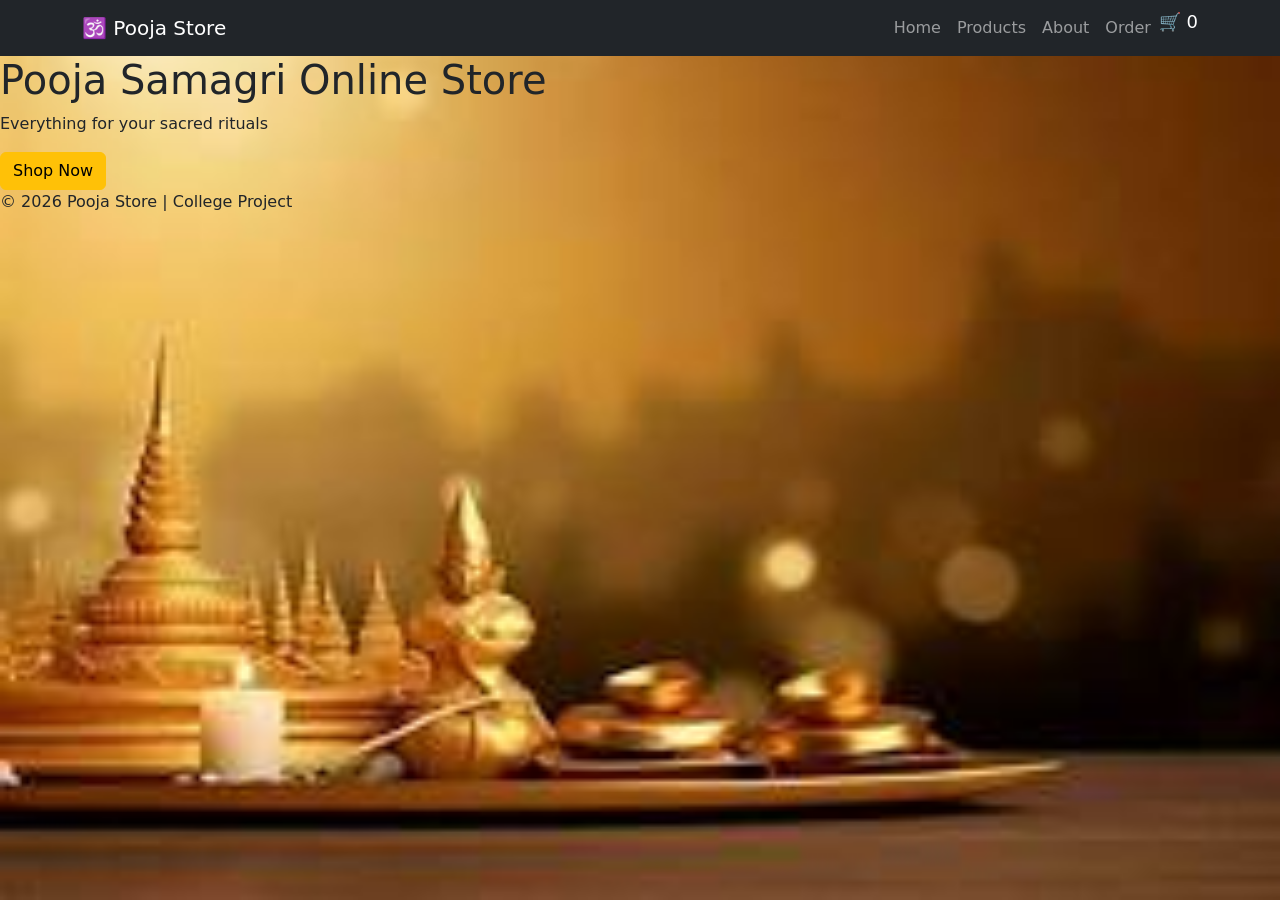
<file: index.html>
<!DOCTYPE html>
<html lang="en">
<head>
<meta charset="UTF-8">
<meta name="viewport" content="width=device-width, initial-scale=1.0">

<title>Pooja Samagri Store</title>

<link rel="stylesheet" href="style.css">

<link href="https://cdn.jsdelivr.net/npm/bootstrap@5.3.2/dist/css/bootstrap.min.css" rel="stylesheet">

</head>

<body>

<nav class="navbar navbar-dark bg-dark navbar-expand-lg">
<div class="container">

<a class="navbar-brand">🕉 Pooja Store</a>

<ul class="navbar-nav ms-auto">

<li class="nav-item"><a class="nav-link" href="index.html">Home</a></li>

<li class="nav-item"><a class="nav-link" href="products.html">Products</a></li>

<li class="nav-item"><a class="nav-link" href="about.html">About</a></li>

<li class="nav-item"><a class="nav-link" href="order.html">Order</a></li>

<li class="nav-item cart">🛒 <span id="cart-count">0</span></li>

</ul>
</div>
</nav>

<section class="hero">

<h1>Pooja Samagri Online Store</h1>

<p>Everything for your sacred rituals</p>

<a href="products.html" class="btn btn-warning">Shop Now</a>

</section>

<footer>

<p>© 2026 Pooja Store | College Project</p>

</footer>

<script src="script.js"></script>

</body>
</html>
</file>
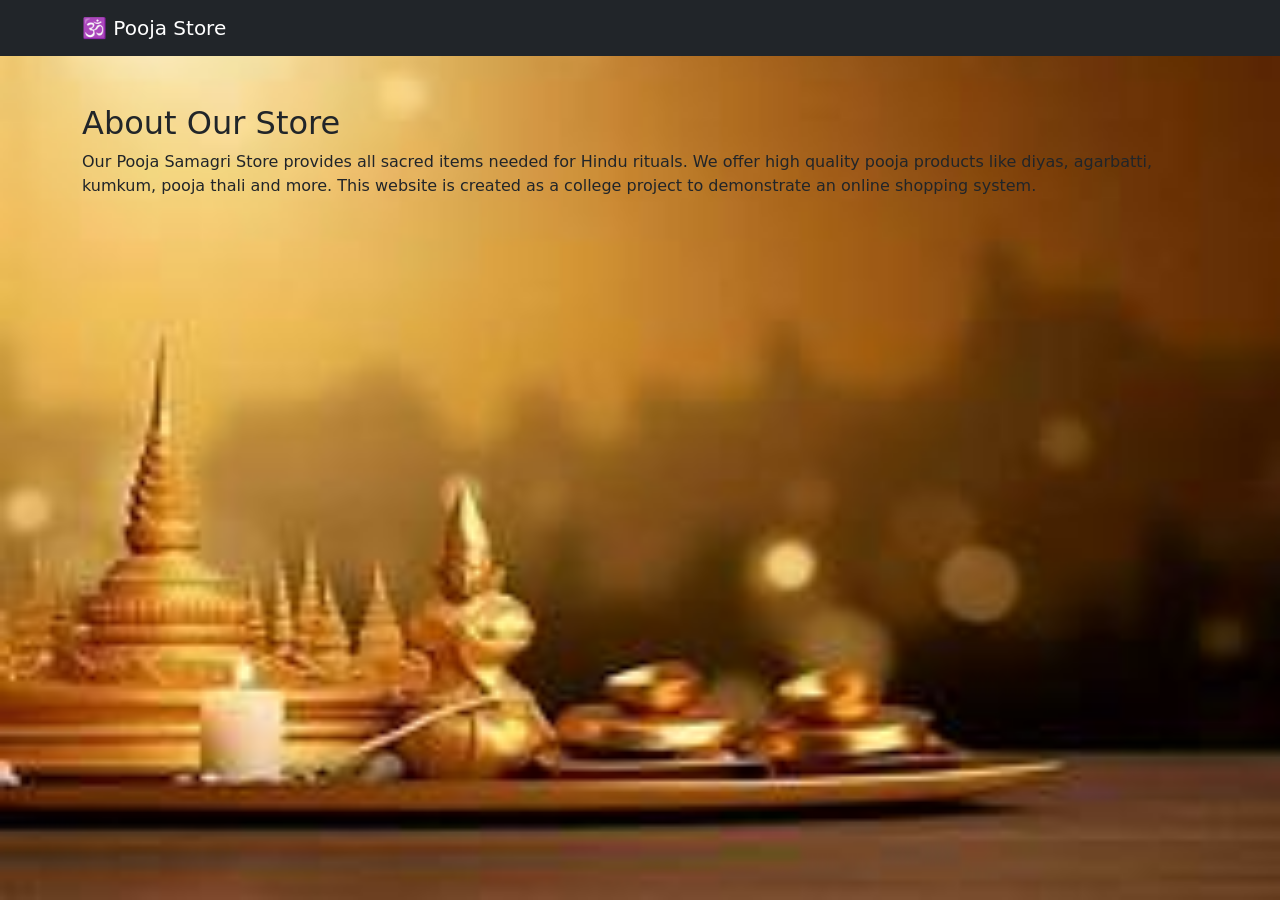
<file: about.html>
<!DOCTYPE html>
<html>
<head>

<title>About Us</title>

<link rel="stylesheet" href="style.css">

<link href="https://cdn.jsdelivr.net/npm/bootstrap@5.3.2/dist/css/bootstrap.min.css" rel="stylesheet">

</head>

<body>

<nav class="navbar navbar-dark bg-dark">

<div class="container">

<a class="navbar-brand">🕉 Pooja Store</a>

</div>

</nav>

<div class="container mt-5">

<h2>About Our Store</h2>

<p>

Our Pooja Samagri Store provides all sacred items needed for Hindu rituals.  
We offer high quality pooja products like diyas, agarbatti, kumkum, pooja thali and more.

This website is created as a college project to demonstrate an online shopping system.

</p>

</div>

</body>
</html>
</file>
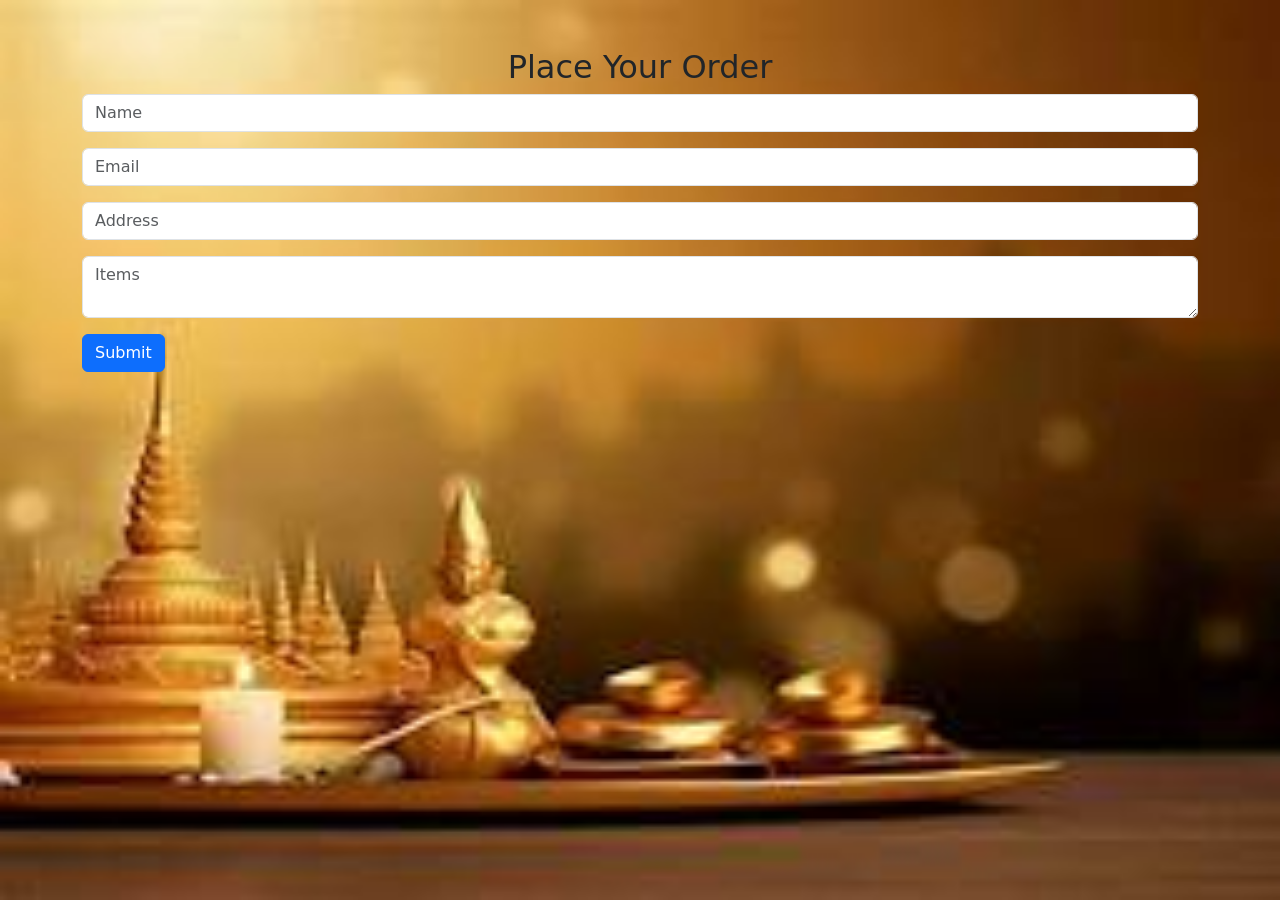
<file: order.html>
<!DOCTYPE html>
<html>
<head>

<title>Order</title>

<link rel="stylesheet" href="style.css">

<link href="https://cdn.jsdelivr.net/npm/bootstrap@5.3.2/dist/css/bootstrap.min.css" rel="stylesheet">

</head>

<body>

<div class="container mt-5">

<h2 class="text-center">Place Your Order</h2>

<form>

<input type="text" class="form-control mb-3" placeholder="Name">

<input type="email" class="form-control mb-3" placeholder="Email">

<input type="text" class="form-control mb-3" placeholder="Address">

<textarea class="form-control mb-3" placeholder="Items"></textarea>

<button class="btn btn-primary">Submit</button>

</form>

</div>

</body>
</html>
</file>
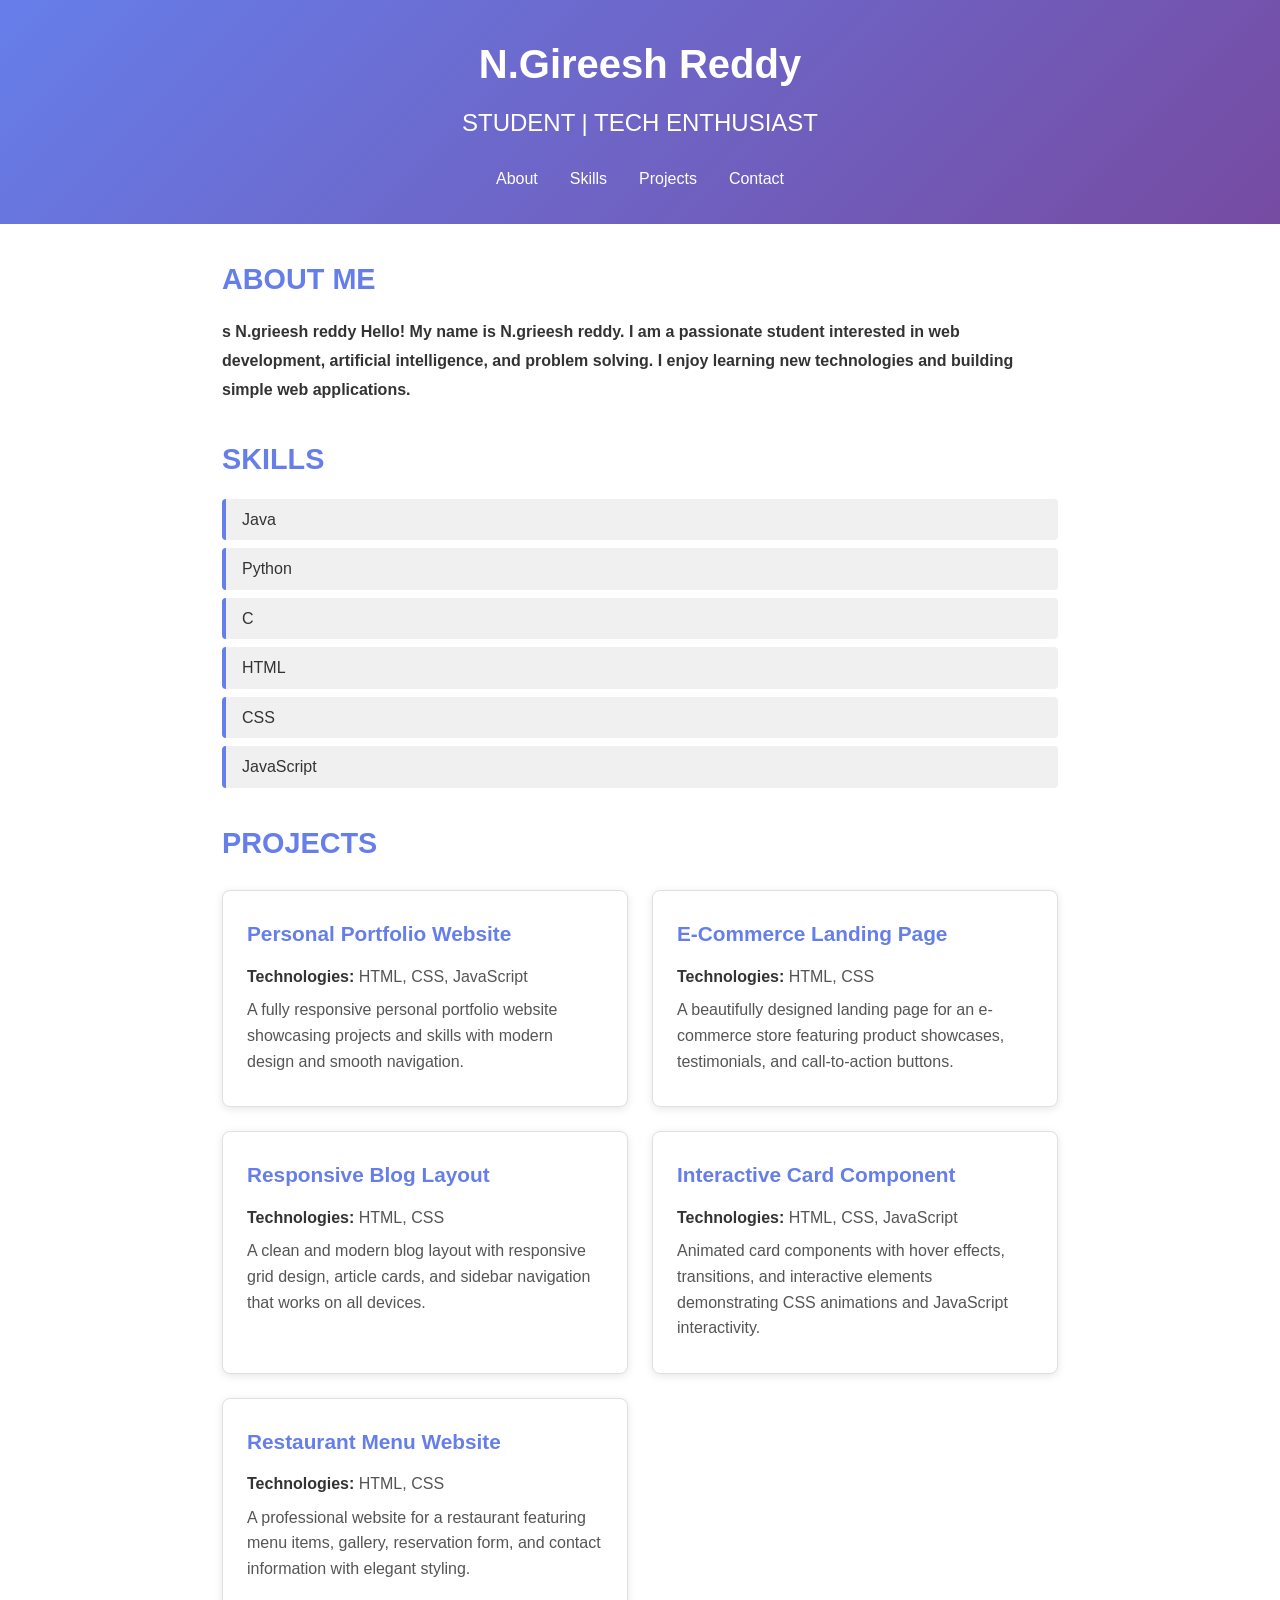
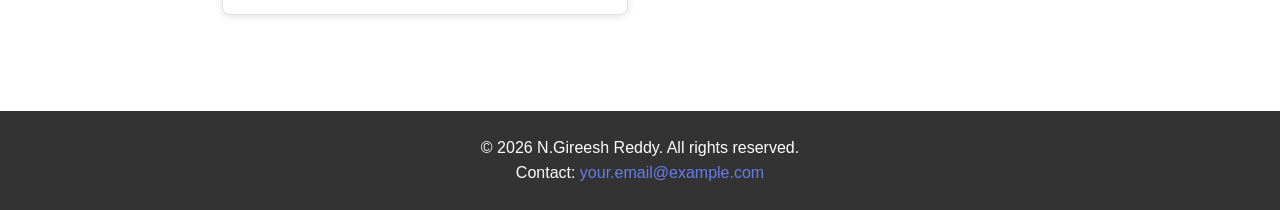
<file: portfolio.html>
<!DOCTYPE html>
<html lang="en">
<head>
    <meta charset="UTF-8">
    <meta name="viewport" content="width=device-width, initial-scale=1.0">
    <title>PORTFOLIO - C. SAI SACHIN</title>
    <style>
        * {
            margin: 0;
            padding: 0;
            box-sizing: border-box;
        }
        
        body {
            font-family: 'Arial', sans-serif;
            line-height: 1.6;
            color: #333;
        }
        
        header {
            background: linear-gradient(135deg, #667eea 0%, #764ba2 100%);
            color: white;
            padding: 2rem;
            text-align: center;
        }
        
        header h1 {
            font-size: 2.5rem;
            margin-bottom: 0.5rem;
        }
        
        header h2 {
            font-size: 1.5rem;
            font-weight: 300;
            margin-bottom: 1.5rem;
        }
        
        nav {
            display: flex;
            justify-content: center;
            gap: 2rem;
            flex-wrap: wrap;
        }
        
        nav a {
            color: white;
            text-decoration: none;
            font-size: 1rem;
            transition: opacity 0.3s ease;
        }
        
        nav a:hover {
            opacity: 0.8;
            text-decoration: underline;
        }
        
        main {
            max-width: 900px;
            margin: 0 auto;
            padding: 2rem;
        }
        
        section {
            margin-bottom: 2rem;
        }
        
        section h2 {
            color: #667eea;
            margin-bottom: 1rem;
            font-size: 1.8rem;
        }
        
        section h3 {
            font-size: 1rem;
            margin-bottom: 1.5rem;
            line-height: 1.8;
        }
        
        ul {
            list-style: none;
        }
        
        ul li {
            background: #f0f0f0;
            padding: 0.5rem 1rem;
            margin: 0.5rem 0;
            border-left: 4px solid #667eea;
            border-radius: 4px;
        }
        
        .project-list {
            display: grid;
            grid-template-columns: repeat(auto-fit, minmax(300px, 1fr));
            gap: 1.5rem;
            margin-top: 1.5rem;
        }
        
        .project-card {
            background: white;
            border: 1px solid #e0e0e0;
            border-radius: 8px;
            padding: 1.5rem;
            box-shadow: 0 2px 8px rgba(0, 0, 0, 0.1);
            transition: transform 0.3s ease, box-shadow 0.3s ease;
        }
        
        .project-card:hover {
            transform: translateY(-5px);
            box-shadow: 0 4px 16px rgba(102, 126, 234, 0.2);
        }
        
        .project-card h3 {
            color: #667eea;
            margin-bottom: 0.7rem;
            font-size: 1.3rem;
        }
        
        .project-card p {
            margin: 0.5rem 0;
            line-height: 1.6;
            color: #555;
        }
        
        .project-card strong {
            color: #333;
        }
        
        footer {
            background: #333;
            color: white;
            text-align: center;
            padding: 1.5rem;
            margin-top: 2rem;
        }
    </style>
</head>
<body>
    <header>
        <h1>N.Gireesh Reddy</h1>
        <h2>STUDENT | TECH ENTHUSIAST</h2>
        <nav>
            <a href="#about">About</a>
            <a href="#skills">Skills</a>
            <a href="#projects">Projects</a>
            <a href="#contact">Contact</a>
        </nav>
    </header>
    
    <main>
        <section id="about" class="about-me">
            <h2>ABOUT ME</h2>
            <h3>s N.grieesh reddy
                Hello! My name is N.grieesh reddy. I am a passionate student interested in
                web development, artificial intelligence, and problem solving.
                I enjoy learning new technologies and building simple web applications.
            </h3>
        </section>
        
        <section id="skills" class="skills">
            <h2>SKILLS</h2>
            <ul>
                <li>Java</li>
                <li>Python</li>
                <li>C</li>
                <li>HTML</li>
                <li>CSS</li>
                <li>JavaScript</li>
            </ul>
        </section>
        
        <section id="projects" class="projects">
            <h2>PROJECTS</h2>
            <div class="project-list">
                <div class="project-card">
                    <h3>Personal Portfolio Website</h3>
                    <p><strong>Technologies:</strong> HTML, CSS, JavaScript</p>
                    <p>A fully responsive personal portfolio website showcasing projects and skills with modern design and smooth navigation.</p>
                </div>
                
                <div class="project-card">
                    <h3>E-Commerce Landing Page</h3>
                    <p><strong>Technologies:</strong> HTML, CSS</p>
                    <p>A beautifully designed landing page for an e-commerce store featuring product showcases, testimonials, and call-to-action buttons.</p>
                </div>
                
                <div class="project-card">
                    <h3>Responsive Blog Layout</h3>
                    <p><strong>Technologies:</strong> HTML, CSS</p>
                    <p>A clean and modern blog layout with responsive grid design, article cards, and sidebar navigation that works on all devices.</p>
                </div>
                
                <div class="project-card">
                    <h3>Interactive Card Component</h3>
                    <p><strong>Technologies:</strong> HTML, CSS, JavaScript</p>
                    <p>Animated card components with hover effects, transitions, and interactive elements demonstrating CSS animations and JavaScript interactivity.</p>
                </div>
                
                <div class="project-card">
                    <h3>Restaurant Menu Website</h3>
                    <p><strong>Technologies:</strong> HTML, CSS</p>
                    <p>A professional website for a restaurant featuring menu items, gallery, reservation form, and contact information with elegant styling.</p>
                </div>
            </div>
        </section>
    </main>
    
    <footer>
        <p>&copy; 2026 N.Gireesh Reddy. All rights reserved.</p>
        <p>Contact: <a href="mailto:your.email@example.com" style="color: #667eea; text-decoration: none;">your.email@example.com</a></p>
    </footer>
</body>
</html>
</file>
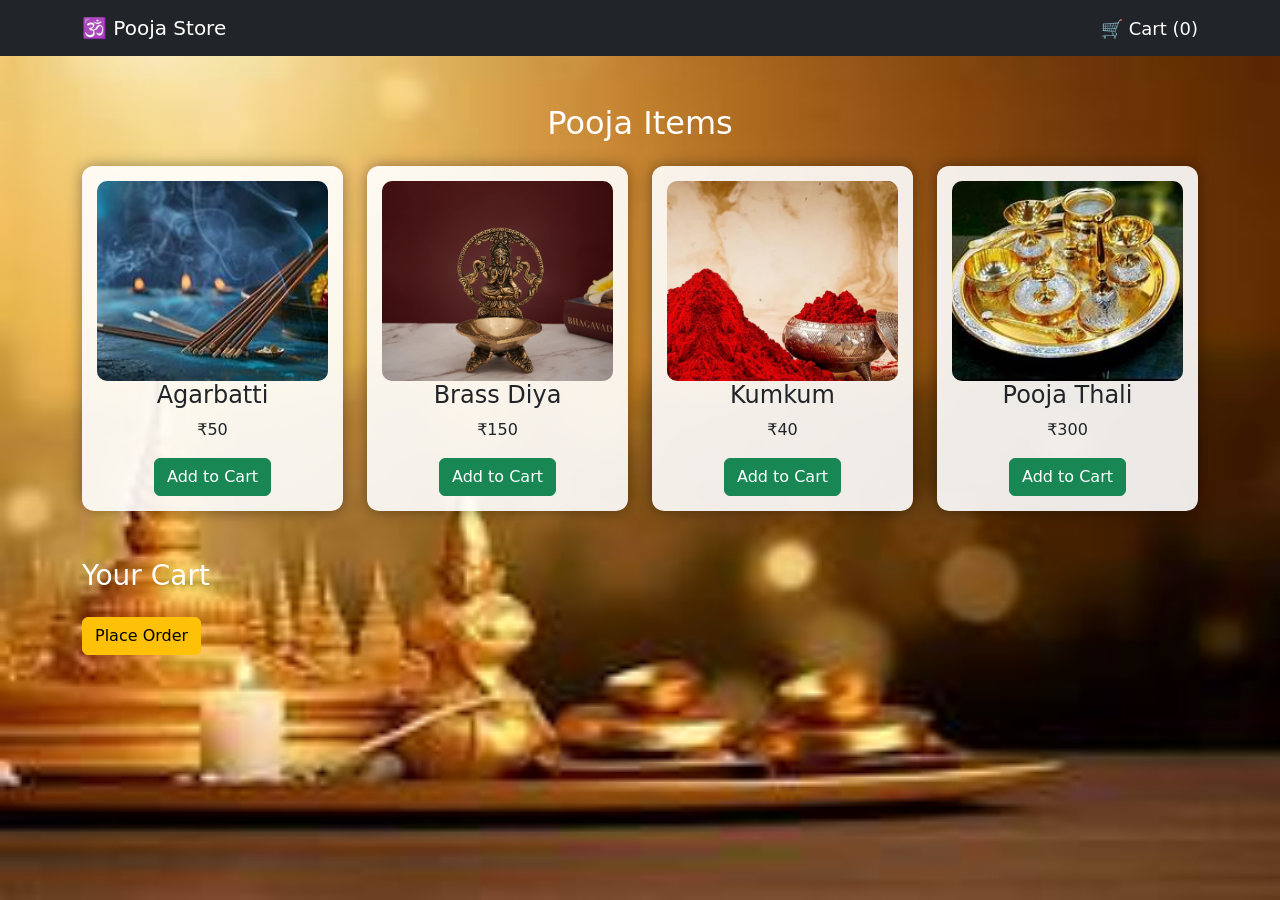
<file: products.html>
<!DOCTYPE html>
<html>
<head>

<title>Pooja Items</title>

<link rel="stylesheet" href="style.css">

<link href="https://cdn.jsdelivr.net/npm/bootstrap@5.3.2/dist/css/bootstrap.min.css" rel="stylesheet">

</head>

<body>

<nav class="navbar navbar-dark bg-dark navbar-expand-lg">
<div class="container">

<a class="navbar-brand">🕉 Pooja Store</a>

<ul class="navbar-nav ms-auto">

<li class="nav-item cart">
🛒 Cart (<span id="cart-count">0</span>)
</li>

</ul>

</div>
</nav>

<div class="container mt-5">

<h2 class="text-center text-white">Pooja Items</h2>

<div class="row mt-4">

<!-- Product 1 -->

<div class="col-md-3">

<div class="product">

<img src="agarbatthi.png">

<h4>Agarbatti</h4>

<p>₹50</p>

<button onclick="addToCart('Agarbatti')" class="btn btn-success">Add to Cart</button>

</div>

</div>

<!-- Product 2 -->

<div class="col-md-3">

<div class="product">

<img src="brassdiya.png">

<h4>Brass Diya</h4>

<p>₹150</p>

<button onclick="addToCart('Brass Diya')" class="btn btn-success">Add to Cart</button>

</div>

</div>

<!-- Product 3 -->

<div class="col-md-3">

<div class="product">

<img src="kumkum.png">

<h4>Kumkum</h4>

<p>₹40</p>

<button onclick="addToCart('Kumkum')" class="btn btn-success">Add to Cart</button>

</div>

</div>

<!-- Product 4 -->

<div class="col-md-3">

<div class="product">

<img src="poojathali.png">

<h4>Pooja Thali</h4>

<p>₹300</p>

<button onclick="addToCart('Pooja Thali')" class="btn btn-success">Add to Cart</button>

</div>

</div>

</div>

</div>

<!-- Cart Section -->

<div class="container mt-5">

<h3 class="text-white">Your Cart</h3>

<ul id="cart-items" class="list-group mb-3"></ul>

<button onclick="placeOrder()" class="btn btn-warning">Place Order</button>

</div>

<script src="script.js"></script>

</body>
</html>
</file>
<file: style.css>
body{

font-family: Arial;

background-image:url(image.png);

background-size:cover;

background-attachment:fixed;

}

/* Product Cards */

.product{

background:rgba(255,255,255,0.9);

padding:15px;

border-radius:12px;

text-align:center;

box-shadow:0 0 15px rgba(0,0,0,0.4);

transition:0.3s;

}

.product:hover{

transform:scale(1.05);

}

.product img{

width:100%;

height:200px;

object-fit:cover;

border-radius:10px;

}

.cart{

color:white;

font-size:18px;

}

/* Cart */

#cart-items{

max-width:400px;

}
</file>
